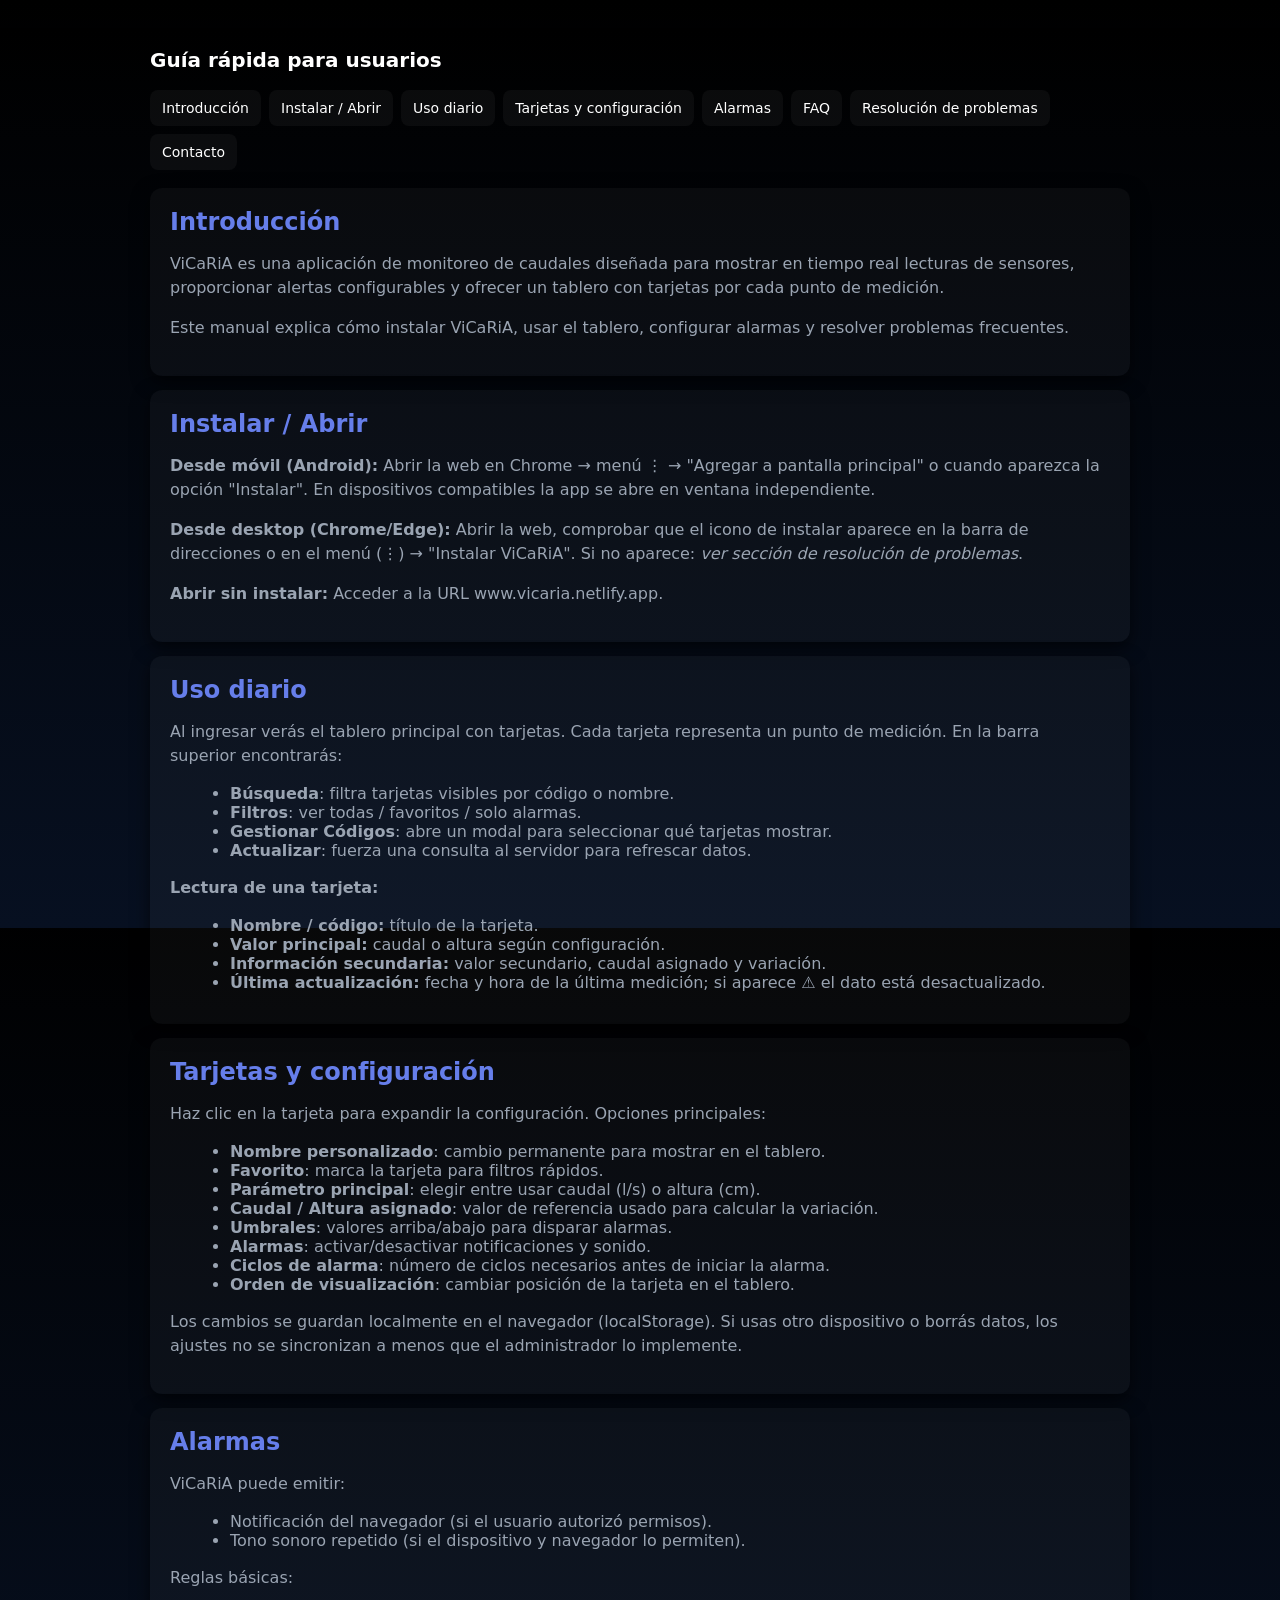
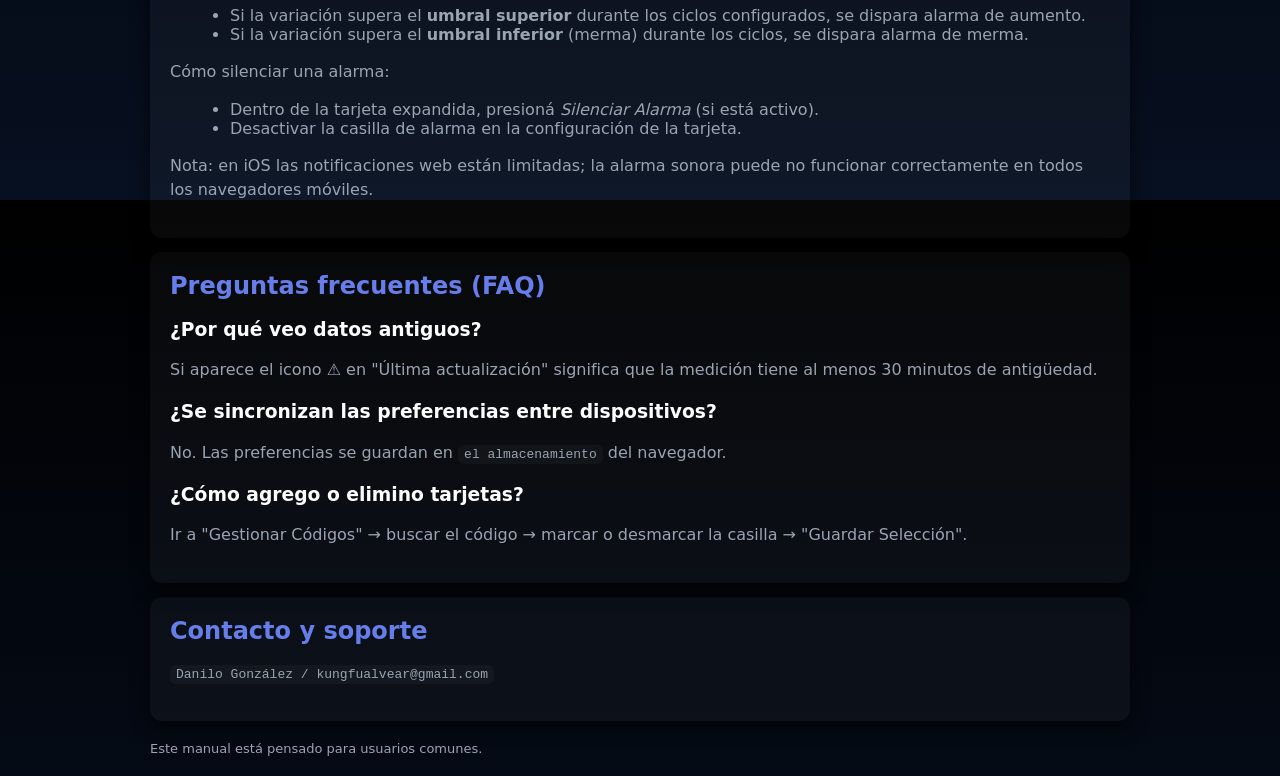
<file: manual.html>
<!doctype html>
<html lang="es">
<head>
  <meta charset="utf-8" />
  <meta name="viewport" content="width=device-width,initial-scale=1" />
  <title>Manual de Usuario — ViCaRiA</title>
  <style>
    :root{--bg:#0b0b0b;--card:#0f1720;--muted:#9aa4b2;--accent:#667eea;--white:#fff}
    html,body{height:100%;margin:0;font-family:Inter,system-ui,Segoe UI,Arial; background:linear-gradient(180deg,#000 0%, #071021 100%);color:var(--white)}
    .container{max-width:980px;margin:28px auto;padding:20px}
    header{display:flex;gap:16px;align-items:center;margin-bottom:18px}
    header h1{font-size:20px;margin:0}
    .meta{color:var(--muted);font-size:13px}

    nav{display:flex;gap:8px;flex-wrap:wrap;margin-bottom:18px}
    nav a{background:rgba(255,255,255,0.04);padding:10px 12px;border-radius:8px;color:var(--white);text-decoration:none;font-size:14px}
    nav a:hover{background:rgba(255,255,255,0.06)}

    .card{background:rgba(255,255,255,0.03);padding:20px;border-radius:12px;margin-bottom:14px;box-shadow:0 6px 18px rgba(0,0,0,0.6)}
    h2{margin:0 0 10px 0;color:var(--accent)}
    p{color:var(--muted);line-height:1.5}
    ul{color:var(--muted);margin:8px 0 12px 20px}
    code{background:rgba(255,255,255,0.03);padding:2px 6px;border-radius:6px;font-size:13px}

    .kbd{display:inline-block;background:#0c1726;border:1px solid rgba(255,255,255,0.04);padding:4px 8px;border-radius:6px;font-size:13px;color:var(--white)}

    footer{margin-top:20px;color:var(--muted);font-size:13px}

    /* responsive */
    @media (max-width:700px){.container{padding:12px;margin:12px}header h1{font-size:18px}}

    /* print */
    @media print{body{background:white;color:#000} .card{box-shadow:none;background:#fff} nav, footer{display:none}}
  </style>
</head>
<body>
  <div class="container">
    <header>
      <div>
        <h1>Guía rápida para usuarios</h1>
        
      </div>
      
    </header>

    <nav>
      <a href="#introduccion">Introducción</a>
      <a href="#instalar">Instalar / Abrir</a>
      <a href="#uso">Uso diario</a>
      <a href="#tarjetas">Tarjetas y configuración</a>
      <a href="#alarmas">Alarmas</a>
      <a href="#faq">FAQ</a>
      <a href="#troubleshoot">Resolución de problemas</a>
      <a href="#contacto">Contacto</a>
    </nav>

    <section id="introduccion" class="card">
      <h2>Introducción</h2>
      <p>ViCaRiA es una aplicación de monitoreo de caudales diseñada para mostrar en tiempo real lecturas de sensores, proporcionar alertas configurables y ofrecer un tablero con tarjetas por cada punto de medición.</p>
      <p>Este manual explica cómo instalar ViCaRiA, usar el tablero, configurar alarmas y resolver problemas frecuentes.</p>
    </section>

    <section id="instalar" class="card">
      <h2>Instalar / Abrir</h2>
      <p><strong>Desde móvil (Android):</strong> Abrir la web en Chrome → menú ⋮ → "Agregar a pantalla principal" o cuando aparezca la opción "Instalar". En dispositivos compatibles la app se abre en ventana independiente.</p>
      <p><strong>Desde desktop (Chrome/Edge):</strong> Abrir la web, comprobar que el icono de instalar aparece en la barra de direcciones o en el menú (⋮) → "Instalar ViCaRiA". Si no aparece: <em>ver sección de resolución de problemas</em>.</p>
      <p><strong>Abrir sin instalar:</strong> Acceder a la URL www.vicaria.netlify.app.</p>
    </section>

    <section id="uso" class="card">
      <h2>Uso diario</h2>
      <p>Al ingresar verás el tablero principal con tarjetas. Cada tarjeta representa un punto de medición. En la barra superior encontrarás:</p>
      <ul>
        <li><strong>Búsqueda</strong>: filtra tarjetas visibles por código o nombre.</li>
        <li><strong>Filtros</strong>: ver todas / favoritos / solo alarmas.</li>
        <li><strong>Gestionar Códigos</strong>: abre un modal para seleccionar qué tarjetas mostrar.</li>
        <li><strong>Actualizar</strong>: fuerza una consulta al servidor para refrescar datos.</li>
      </ul>

      <p><strong>Lectura de una tarjeta:</strong></p>
      <ul>
        <li><strong>Nombre / código:</strong> título de la tarjeta.</li>
        <li><strong>Valor principal:</strong> caudal o altura según configuración.</li>
        <li><strong>Información secundaria:</strong> valor secundario, caudal asignado y variación.</li>
        <li><strong>Última actualización:</strong> fecha y hora de la última medición; si aparece ⚠️ el dato está desactualizado.</li>
      </ul>
    </section>

    <section id="tarjetas" class="card">
      <h2>Tarjetas y configuración</h2>
      <p>Haz clic en la tarjeta para expandir la configuración. Opciones principales:</p>
      <ul>
        <li><strong>Nombre personalizado</strong>: cambio permanente para mostrar en el tablero.</li>
        <li><strong>Favorito</strong>: marca la tarjeta para filtros rápidos.</li>
        <li><strong>Parámetro principal</strong>: elegir entre usar caudal (l/s) o altura (cm).</li>
        <li><strong>Caudal / Altura asignado</strong>: valor de referencia usado para calcular la variación.</li>
        <li><strong>Umbrales</strong>: valores arriba/abajo para disparar alarmas.</li>
        <li><strong>Alarmas</strong>: activar/desactivar notificaciones y sonido.</li>
        <li><strong>Ciclos de alarma</strong>: número de ciclos necesarios antes de iniciar la alarma.</li>
        <li><strong>Orden de visualización</strong>: cambiar posición de la tarjeta en el tablero.</li>
      </ul>

      <p>Los cambios se guardan localmente en el navegador (localStorage). Si usas otro dispositivo o borrás datos, los ajustes no se sincronizan a menos que el administrador lo implemente.</p>
    </section>

    <section id="alarmas" class="card">
      <h2>Alarmas</h2>
      <p>ViCaRiA puede emitir:</p>
      <ul>
        <li>Notificación del navegador (si el usuario autorizó permisos).</li>
        <li>Tono sonoro repetido (si el dispositivo y navegador lo permiten).</li>
      </ul>

      <p>Reglas básicas:</p>
      <ul>
        <li>Si la variación supera el <strong>umbral superior</strong> durante los ciclos configurados, se dispara alarma de aumento.</li>
        <li>Si la variación supera el <strong>umbral inferior</strong> (merma) durante los ciclos, se dispara alarma de merma.</li>
      </ul>

      <p>Cómo silenciar una alarma:</p>
      <ul>
        <li>Dentro de la tarjeta expandida, presioná <em>Silenciar Alarma</em> (si está activo).</li>
        <li>Desactivar la casilla de alarma en la configuración de la tarjeta.</li>
      </ul>

      <p>Nota: en iOS las notificaciones web están limitadas; la alarma sonora puede no funcionar correctamente en todos los navegadores móviles.</p>
    </section>

    <section id="faq" class="card">
      <h2>Preguntas frecuentes (FAQ)</h2>
      <h3>¿Por qué veo datos antiguos?</h3>
      <p>Si aparece el icono ⚠️ en "Última actualización" significa que la medición tiene al menos 30 minutos de antigüedad. </p>

      <h3>¿Se sincronizan las preferencias entre dispositivos?</h3>
      <p>No. Las preferencias se guardan en <code>el almacenamiento</code> del navegador.</p>

      <h3>¿Cómo agrego o elimino tarjetas?</h3>
      <p>Ir a "Gestionar Códigos" → buscar el código → marcar o desmarcar la casilla → "Guardar Selección".</p>
    </section>

    
    <section id="contacto" class="card">
      <h2>Contacto y soporte</h2>
      
      <p><code>Danilo González / kungfualvear@gmail.com</code> </p>
    </section>

    <footer>
      Este manual está pensado para usuarios comunes. 
    </footer>
  </div>
</body>
</html>
</file>
